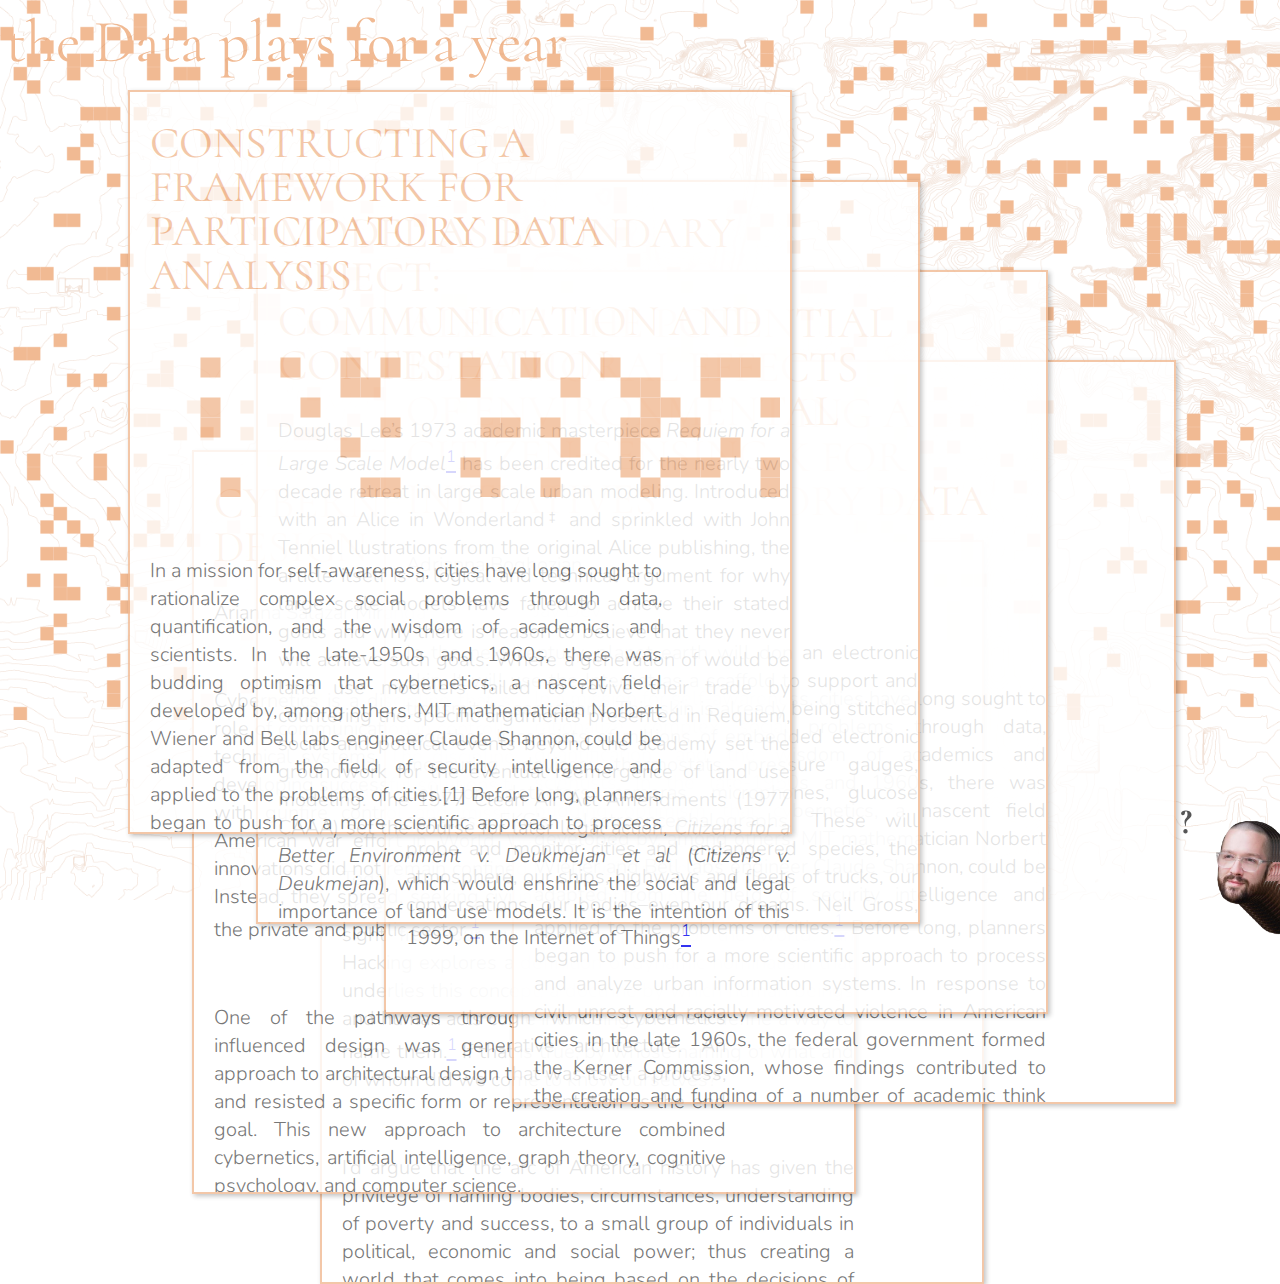
<file: cellular_automata/index.html>
<!DOCTYPE html>
<html>
  <head>
<meta name="viewport" content="width=device-width, initial-scale=1.0">

    <script src="assets/js/jquery-1.11.3.min.js"></script>
    <script>
        $('html').ready(function(){
          doc_width = $( window ).width();
          doc_height = $( window ).height();
        });
    </script>
    <script src="assets/js/automata.js"></script>
    <script src="assets/js/display.js"></script>    
    <link rel="stylesheet" type="text/css" href="assets/css/style.css" />

    <!-- fonts -->
    <link href="https://fonts.googleapis.com/css?family=Nunito:300,300i,700" rel="stylesheet"> 
    <link href="https://fonts.googleapis.com/css?family=Cormorant:400,400i" rel="stylesheet"> 

    <meta http-equiv="Content-type" content="text/html;charset=UTF-8" />

    <title>city != computer</title>
  </head>
  <body>
    <div id="mapbox"></div>
    <div id="wrapper">
      <div id="title">
        <a href="https://en.wikipedia.org/wiki/Conway's_Game_of_Life">the Data plays for a year</a>
      </div>
      <div class="menu" id="menu" style="display: none;">
        <h2 onclick="showEssay(0)">What is this?</h2>
        <h2 onclick="showEssay(1)">Model as Boundary Object: Communication and Contestation</h2>
        <h2 onclick="showEssay(2)">Alert! The Potential Behavioral Effects of Environmental Citizen-Sensing Initiatives</h2>
        <h2 onclick="showEssay(3)">Constructing a Framework for Participatory Data Analysis</h2>
        <h2 onclick="showEssay(4)">Cybernetics and Design Theories of the Computational City</h2>
        <h2 onclick="showEssay(5)">Musings on the Nature of Naming, Politics, Power, and Imagination</h2>
        <h2 onclick="showEssay(6)">Cybernetic Maintenance: Care For The Computer</h2>
        <h2 onclick="showEssay(7)">An Incomplete Motif Index of the Technological And The Urban</h2>
        <h2 onclick="showEssay(8)">Contributor Bios</h2>    
        <h2 onclick="showEssay(9)">Acknowledgements</h2>                                     
      </div>

      <div id="essay0" class="essay textbox"> 
        <div class="textwrapper essayWrapper">
        </div>
      </div>
      <div id="essay1" class="essay textbox">
        <div class="textwrapper essayWrapper">        
        </div>
      </div>
      <div id="essay2" class="essay textbox">
        <div class="textwrapper essayWrapper">        
        </div>
      </div>
      <div id="essay3" class="essay textbox">
        <div class="textwrapper essayWrapper">        
        </div>
      </div>
      <div id="essay4" class="essay textbox">
        <div class="textwrapper essayWrapper">        
        </div>
      </div>
      <div id="essay5" class="essay textbox">
        <div class="textwrapper essayWrapper">        
        </div>
      </div>
      <div id="essayImage"></div>
     <div id = "canvas-container">
      <canvas id="canvas" width="1920" height="1080"></canvas>
      </div>
      </div>
      <div id="menu-icon" onclick="toggleMenu()"></div>
  </body>

    <script src="assets/js/post.js"></script>    
</html>
</file>
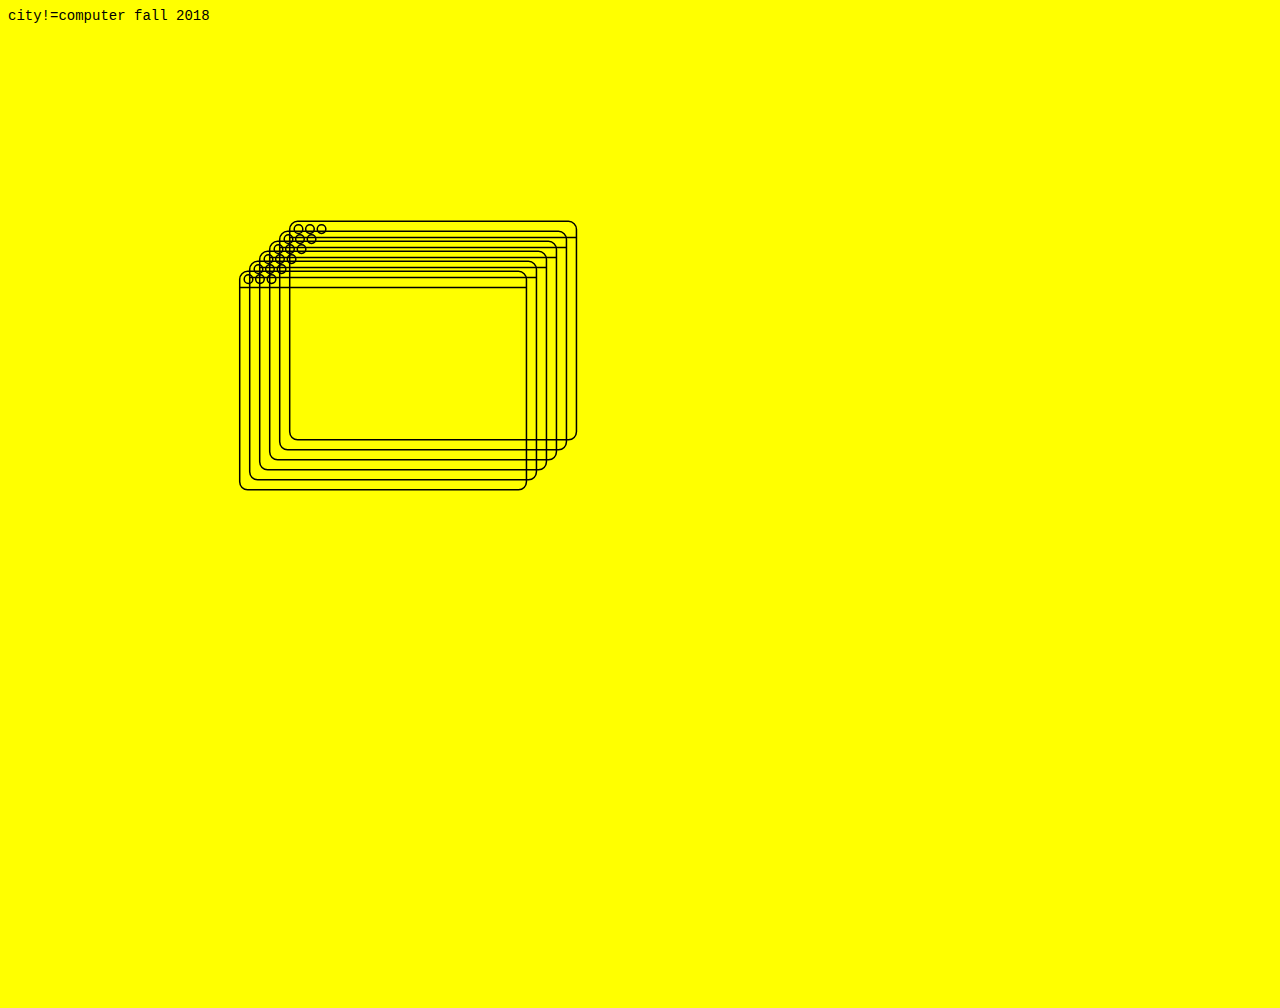
<file: stacking/index.html>
<!DOCTYPE html>
<html>
  <head>
    <script src="assets/js/stack.js"></script>
    <script src="assets/js/jquery-1.11.3.min.js"></script>
    <link rel="stylesheet" type="text/css" href="assets/css/style.css" />

    
    <meta http-equiv="Content-type" content="text/html;charset=UTF-8" />

    <title>city != computer</title>
  </head>
  <body>
    <div id="wrapper">
      <div class="frames">
        <img class="frame" id="frame1" src="assets/img/window.svg" onclick="showEssay1()">
        <img class="frame" id="frame2" src="assets/img/window.svg">
        <img class="frame" id="frame3" src="assets/img/window.svg">
        <img class="frame" id="frame4" src="assets/img/window.svg">
        <img class="frame" id="frame5" src="assets/img/window.svg">
        <img class="frame" id="frame6" src="assets/img/window.svg">
      </div>
      <div id="essay1" class="textbox" style="display: none">
        <div class="textwrapper">
          <h1>a right to the computer</h1>
          <p>Right now, our image of computation is pretty limited. Where there was once a lively proliferation of different websites, 70% of web traffic is routed through sites belonging to Facebook and Google. Much of our local computation (on our phones and computers) is mediated by apps, few of which we have any control over. As black-boxed and opaque computational systems increasingly permeate public space, what tools do we have to change that space through changing computation? What possibilities are offered in computing history, and how might we construct a different future?

          In this essay, I will look at the computer in its relation to the city in terms of care and maintenance, in three parts. Firstly, I will explore some alternate histories to the computer as ‘control system’. Second, I will focus more specifically on the cybernetic ideal of self-regulation, and tie it to concurrent narratives of maintenance and care. Third, I will consider the computer in relation to place and space in terms of theories of information (and who, and what creates it).

          Ultimately, I want to move beyond the critique of ‘the city as computer’, and look instead at how we might open up computation to include the kinds of labour that a cybernetic ideal of the city lacks. For better or worse, we are all taking part in systems of care and control, of computation and of information processing.</p>
          
          <h2> control systems </h2>

        <p>Many histories of computing centre on a narrative that cycles in a tight loop between military and corporate interests. This is, after all a fairly linear projection back from where we are today, the blossoming of corporate giants (Facebook, Amazon, Google, then Apple, Microsoft) built on innovation from utopian, partly DARPA-funded laboratories (Xerox PARC, the Media Lab, Bell Labs), which themselves were populated by many of the men and inventions that sprung from two World Wars’ worth of innovation.

        The field of Cybernetics has its roots in Norbert Wiener’s design of an Anti-Aircraft gun, and Information Theory (a precursor to the modern science of communications) in Claude Shannon’s work on wartime cryptography. The Internet itself was prefigured by ARPAnet, a military defence programme inspired by Viet Cong tactics of distribution and dispersal.

        Is it any wonder, then (we say) that the internet is controlled by corporate surveillance machines over which we have no control? This narrative dominates because it largely makes sense, and builds up many of the elements of our present condition: one in which platform capitalism and yawning inequality feel all too inevitable.</p>
        </div>
      </div>
      <div class="title">city!=computer fall 2018</div>
      </div>
  </body>
</html>
</file>
<file: cellular_automata/assets/css/style.css>
body {
  font-family: 'Cormorant', serif; 
  font-size: 80px;
  font-size: 14px;
color: #555;
  overflow-x:hidden;
  padding:0;
  margin:0;
  width:100%;
  height:auto;
  overflow-x: hidden;
}
#mapbox {
  position: fixed;
  top:0;
  left:0;
  width:100%;
  height:100%;
  background-image: url('../img/sketch_1.png');
  background-size:cover;
  opacity:0.25;
}


#wrapper {
  width: 100%;
  height: 100%;
}

.textbox {
  width: 40%;
  z-index: 2;
  border: 2px solid #F1BA93;
  position: relative;
  background-color: white;
  opacity: 80%;
  padding:0px 10% 20px 20px;
  box-shadow:2px 2px 5px rgba(0,0,0,0.3);
}

.menu {
  position: fixed;
  display:none;
  z-index: 500;
  bottom:160px;
  right:140px;
  text-align: left;
  background-color: #f2f2f2;
  border:1px solid #cccccc;
  overflow-y: scroll;
  padding:0px 5px;
  overflow: hidden;
  box-shadow: 2px 2px 2px darkgray;
}
.menu h2 {
  line-height: 1;
  color:black;
  font-family: 'Nunito', sans-serif;
  font-weight:300;
  margin:5px 0;
  text-overflow: wrap:;
  font-size: 16px;
  padding:10px 5px;
}
.menu h2:hover {
  background:#90c8f6;
}
.menu h2:nth-of-type(1) {cursor: help;}
.menu h2:nth-of-type(2) {cursor: grab;}
.menu h2:nth-of-type(3) {cursor: pointer;}
.menu h2:nth-of-type(4) {cursor: ns-resize;}
.menu h2:nth-of-type(5) {}
.menu h2:nth-of-type(6) {}
.menu h2:nth-of-type(7) {}
.menu h2:nth-of-type(8) {cursor:cell;}
.menu h2:nth-of-type(9) {}
.menu h2:nth-of-type(10) {}
#quotebox {
  width: 400px;
  margin-left: 40px;
}


.textwrapper {
  width: 90%;
  padding: 0px 30px 30px 30px;
}

/*headings in fatface*/
h1 { font-family: 'Cormorant', serif; font-size: 44px; font-style: normal; font-variant: normal; font-weight: 400; line-height: 44px; }
document h1 {transition:500ms all; font-family: 'Cormorant', serif; font-size: 44px; font-style: normal; font-variant: normal; font-weight: 400; line-height: 44px; text-transform:uppercase; color: #F1BA93;cursor: move;}  
h2 { font-family: 'Cormorant', serif; font-size: 24px; font-style: normal; font-variant: normal; font-weight: 400; line-height: 24px; } 
h3 { font-family: 'Cormorant', serif; font-size: 14px; font-style: normal; font-variant: normal; font-weight: 400; line-height: 15px; } 
.small_header {
  position: fixed;
  background-color: white;
  font-size:24px;
  color:black;
  font-family: "Nunito", sans-serif;
}
/*paragraphs in source sans*/
p { text-align:justify; font-family: 'Nunito', sans-serif; font-size: 20px; font-style: normal; font-variant: normal; font-weight: 300; line-height: 1.4; padding-bottom: 40px;} 
.quote { width: 400px; float: right; text-align:right; font-family: 'Nunito', sans-serif; font-size: 20px; font-style: normal; font-variant: normal; font-weight: 300; line-height: 20px; padding-bottom: 40px; padding-left:200px;} 


#title {
  font-family: "Cormorant", serif; font-size: 60px; color: #F1BA93;
  margin: 0 0 10px 0;
  padding: 6px 6px 8px;
  font-weight: 400;

}

#title a {
  text-decoration: none;
  color: #F1BA93;
}

#textlink{
    text-decoration:none;
}

#canvas-container{
    width:100%;
    position: fixed;
    top:0;
    left:0;
}

canvas {
 border: 0;
 padding: 0;
 margin: 0;
 width:100%;
}

.autoCanvasContainer {
  width: 600px;
  height: 150px;
  padding: 30px;
}


#menu-icon {
  width:200px;
  height:200px;
  position:fixed;
  right:-100px;
  bottom:-100px;
  background-image: url('../img/HELP.png');
  background-size: contain;
  background-repeat: no-repeat;
  z-index:500;
  font-size: 36px;
  font-weight:bold;
  transition:250ms;
 
}
#menu-icon::before{ 
 content:"?";
 }
#menu-icon.active {
  right:-50px;
  bottom:-50px;
  transform:none !important;
}
#menu-icon.active::before {
    content: "!";
}

#textbox {
width: 600px;
float: left;
}

.essay {
  height:80vh;
  overflow-y: scroll;
  position: absolute;
}
.essay::-webkit-scrollbar-track
{
  border: 1px solid #F1BA93;
  background-color: rgba(0,0,0,0.0);
}

.essay::-webkit-scrollbar
{
  width: 10px;
  background-color: rgba(0,0,0,0);
}

.essay::-webkit-scrollbar-thumb
{
  background-color: #F1BA93;  
}
.tempTransition {
  transition: 500ms all;
}
#essay0 {
  left:10%;
  top:10%;
  z-index:20;
}
#essay1 {
  left:20%;
  top:20%;
  z-index:19;
}
#essay2 {
  left:30%;
  top:30%;
  z-index:18;
}
#essay3 {
  left:40%;
  top:40%;
  z-index:17;
}
#essay4 {
  left:15%;
  top:50%;
  z-index:16;
}
#essay5 {
  left:25%;
  top:60%;
  z-index:15;
}
#essay6 {
  left:35%;
  top:70%;
  z-index:14;
}
#essay7 {
  left:45%;
  top:80%;
  z-index:13;
}
#essay9 h2 {
  text-align: center;
}
#essay8, #essay9, #essay10, #essay11 {
  z-index:1;
  top:10%;
  left:10%;
}
#diagram {
  font: "Lucida Console", Monaco, monospace 10px;
}
.hideMe {
  position: absolute;
  top:5px;
  right:10px;
  width:20px;
  height:20px;
  font-size: 14px;
  font-family: 'Nunito';
  color:white;
  font-weight: bold;
  text-align: center;
  background: #F1BA93;
  border-radius: 10px;
}
.hidden {
  visibility: hidden;
}
.red {
  box-shadow: 2px 2px 2px red;
}

#essayImage{
  background-image: url("../img/contour.png");
  width: 400px;
  display: none;
  position: absolute;
  height: 400px;
  z-index: 200;
  right: 5%;
  background-size: contain;
  background-repeat: no-repeat;
  background-position: center;

}
.pointdiv{
  width:400px;
  position:absolute;
  height: 10px;
  background-color: red;
}

.bio_pic {
  width:50%;
  margin:0 auto;
  display: block;
  border-radius:50%;
}
@media screen and (max-width:768px) {
  body {
    margin:0;
    padding:0;
    width:100%;
    height:auto;
    overflow: visible;
  }
  #title {
    font-size:30px;
    text-align: center;
    position: fixed;
    width:100%;
    top:0;
    left:0;
  }
  .textbox {
    width:94%;
    position: relative;
    margin:100px 0 0 -2px;
    padding:10px;
    overflow: hidden;
    height:auto;
  }
  #essay0, #essay1, #essay2, #essay3,
  #essay4,
  #essay5 {
    top:0;
    left:0;
  }
  document h1 {
    font-size:30px;
    line-height: 1;
    text-align: center;
    margin:10px;
  }
  document p {
    font-size:14px;
  }
  document canvas {
    margin-left:-25%; 
  }
  #menu-icon {
    width:100px;
    height:100px;
    z-index:500;
    position: fixed;
    right:-60px;
    bottom:-60px;
    transition: 250ms all;
    transition-timing-function: ease-in;
  }
  #menu-icon.active {
    right:-25px;
    bottom:-25px;
  }
  #menu {
    position:fixed;
    width:100%;
    height:100%;
    top:0;
    left:0;
    background-color: rgba(241,186,147,0.9);
    z-index:499;
    margin:0;
  }
  #menu h2 {
    font-size:14px;
    line-height: 1;
    color:white;
    margin:2px 20px;
    padding:5px;
    text-align: center;
    font-family: 'Nunito';
    font-weight: 700;
  }
  #menu h2 span {
    font-size: 14px;
    display: none;
  }
}
</file>
<file: stacking/assets/css/style.css>
body {
  font-family: "Courier New";
  font-size: 14px;
color: black;
background-color: yellow;
}

#wrapper {
  width: 100%;
  height: 100%;
}

.textbox {
  width: 700px;
  height: 1000px;
  z-index: 2;
  border: 2px solid #F1BA93;
  position: absolute;
  margin-left: 220px;
  margin-top: 20px;
  background-color: white;
  opacity: 80%;
}

.frames {
  width: 400px;
  height: 1000px;
  z-index: 1;
  margin-left: 40px;
  position: absolute;
  display: inline-block;
}

.frame {
  z-index: 1;
  position: fixed;
  width: 500px;
}

#frame1 {
  left:100px;
  top:100px;
}

#frame2 {
  left:110px;
  top:90px;
}

#frame3 {
  left:120px;
  top:80px;
}

#frame4 {
  left:130px;
  top:70px;
}

#frame5 {
  left:140px;
  top:60px;
}

#frame6 {
  left:150px;
  top:50px;
}


#quotebox {
  width: 400px;
  margin-left: 40px;
}


.textwrapper {
  width: 90%;
  padding: 30px 30px 30px;
}

h1 { font-family: "Courier New", Courier, "Lucida Sans Typewriter", "Lucida Typewriter", monospace; font-size: 24px; font-style: normal; font-variant: normal; font-weight: bold; line-height: 26px; } 
h3 { font-family: "Courier New", Courier, "Lucida Sans Typewriter", "Lucida Typewriter", monospace; font-size: 14px; font-style: normal; font-variant: normal; font-weight: bold; line-height: 15px; } 
p { font-family: "Courier New", Courier, "Lucida Sans Typewriter", "Lucida Typewriter", monospace; font-size: 14px; font-style: normal; font-variant: normal; font-weight: 400; line-height: 20px; } 
blockquote { font-family: "Courier New", Courier, "Lucida Sans Typewriter", "Lucida Typewriter", monospace; font-size: 21px; font-style: normal; font-variant: normal; font-weight: 400; line-height: 30px; } 
pre { font-family: "Courier New", Courier, "Lucida Sans Typewriter", "Lucida Typewriter", monospace; font-size: 13px; font-style: normal; font-variant: normal; font-weight: 400; line-height: 18px; }
</file>
